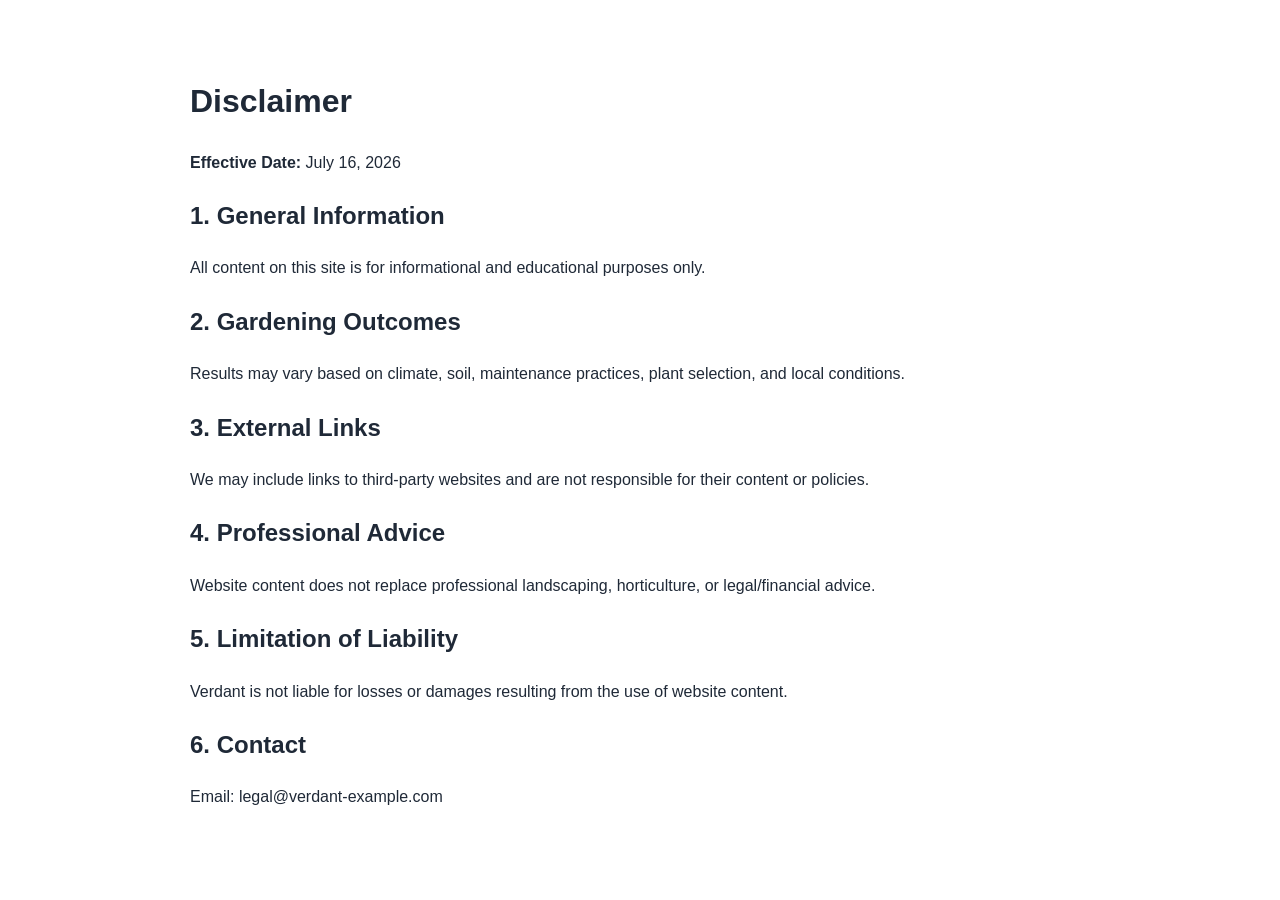
<file: public/disclaimer.html>
<!DOCTYPE html>
<html lang="en">
<head>
  <meta charset="UTF-8" />
  <meta name="viewport" content="width=device-width, initial-scale=1.0" />
  <title>Disclaimer | Verdant</title>
  <meta name="description" content="Disclaimer for Verdant luxury garden website." />
  <meta name="robots" content="index, follow" />
  <link rel="canonical" href="https://www.example.com/disclaimer.html" />
  <link rel="stylesheet" href="style.css" />
</head>
<body>
  <main class="section container legal">
    <h1>Disclaimer</h1>
    <p><strong>Effective Date:</strong> July 16, 2026</p>

    <h2>1. General Information</h2>
    <p>All content on this site is for informational and educational purposes only.</p>

    <h2>2. Gardening Outcomes</h2>
    <p>Results may vary based on climate, soil, maintenance practices, plant selection, and local conditions.</p>

    <h2>3. External Links</h2>
    <p>We may include links to third-party websites and are not responsible for their content or policies.</p>

    <h2>4. Professional Advice</h2>
    <p>Website content does not replace professional landscaping, horticulture, or legal/financial advice.</p>

    <h2>5. Limitation of Liability</h2>
    <p>Verdant is not liable for losses or damages resulting from the use of website content.</p>

    <h2>6. Contact</h2>
    <p>Email: legal@verdant-example.com</p>
  </main>
</body>
</html>
</file>
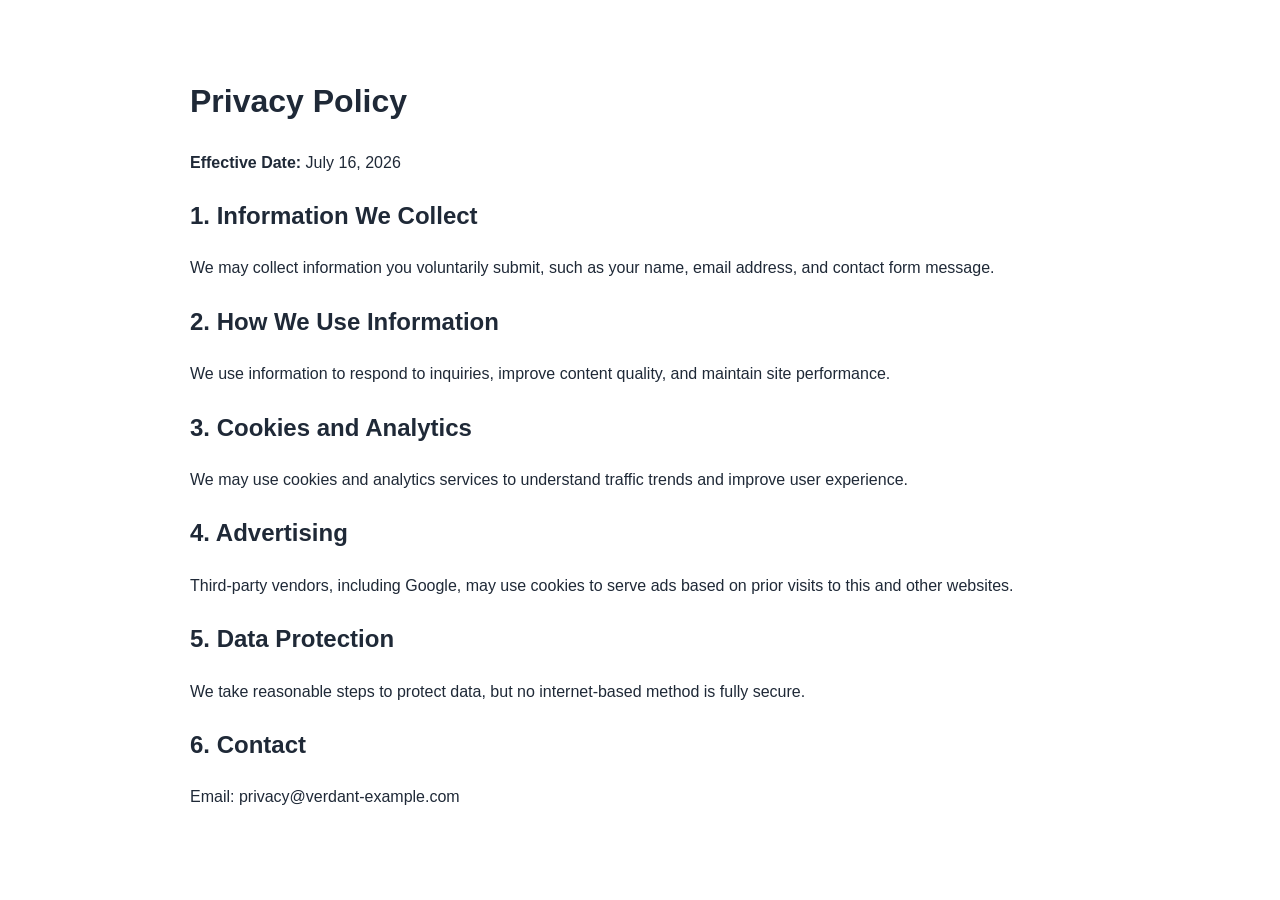
<file: public/privacy-policy.html>
<!DOCTYPE html>
<html lang="en">
<head>
  <meta charset="UTF-8" />
  <meta name="viewport" content="width=device-width, initial-scale=1.0" />
  <title>Privacy Policy | Verdant</title>
  <meta name="description" content="Privacy Policy for Verdant luxury garden website." />
  <meta name="robots" content="index, follow" />
  <link rel="canonical" href="https://www.example.com/privacy-policy.html" />
  <link rel="stylesheet" href="style.css" />
</head>
<body>
  <main class="section container legal">
    <h1>Privacy Policy</h1>
    <p><strong>Effective Date:</strong> July 16, 2026</p>

    <h2>1. Information We Collect</h2>
    <p>We may collect information you voluntarily submit, such as your name, email address, and contact form message.</p>

    <h2>2. How We Use Information</h2>
    <p>We use information to respond to inquiries, improve content quality, and maintain site performance.</p>

    <h2>3. Cookies and Analytics</h2>
    <p>We may use cookies and analytics services to understand traffic trends and improve user experience.</p>

    <h2>4. Advertising</h2>
    <p>Third-party vendors, including Google, may use cookies to serve ads based on prior visits to this and other websites.</p>

    <h2>5. Data Protection</h2>
    <p>We take reasonable steps to protect data, but no internet-based method is fully secure.</p>

    <h2>6. Contact</h2>
    <p>Email: privacy@verdant-example.com</p>
  </main>
</body>
</html>
</file>
<file: public/style.css>
:root{
  --bg:#ffffff;
  --text:#1f2937;
  --muted:#f8fafc;
  --primary:#0f766e;
  --primary-dark:#115e59;
  --border:#e5e7eb;
}
*{box-sizing:border-box}
body{
  margin:0;
  font-family:Arial,sans-serif;
  color:var(--text);
  background:var(--bg);
  line-height:1.65;
}
.container{width:min(1140px,92%);margin:0 auto}
.site-header{
  position:sticky;top:0;z-index:100;
  background:#fff;border-bottom:1px solid var(--border);
}
.nav-wrap{
  display:flex;justify-content:space-between;align-items:center;
  padding:14px 0;
}
.logo{
  text-decoration:none;color:var(--text);font-size:1.2rem;font-weight:700;
}
.nav-links{
  list-style:none;display:flex;gap:14px;margin:0;padding:0;
}
.nav-links a{text-decoration:none;color:#374151;font-weight:600}
.hero{padding:54px 0}
.hero-grid{
  display:grid;grid-template-columns:1.2fr 1fr;gap:24px;align-items:center;
}
.hero img{
  width:100%;border-radius:12px;border:1px solid var(--border);
}
.section{padding:54px 0}
.muted{background:var(--muted)}
.article{max-width:900px}
.cards{
  display:grid;grid-template-columns:repeat(auto-fit,minmax(240px,1fr));gap:18px;
}
.card{
  background:#fff;border:1px solid var(--border);border-radius:10px;padding:14px;
}
.card img{
  width:100%;height:180px;object-fit:cover;border-radius:8px;margin-bottom:10px;
}
.read-more{
  text-decoration:none;color:var(--primary);font-weight:700;
}
.contact-form{
  max-width:640px;display:grid;gap:10px;
}
input,textarea{
  width:100%;padding:10px;border:1px solid #d1d5db;border-radius:8px;font:inherit;
}
.btn{
  display:inline-block;background:var(--primary);color:#fff;text-decoration:none;
  border:none;padding:10px 16px;border-radius:8px;font-weight:700;cursor:pointer;
}
.btn:hover{background:var(--primary-dark)}
.site-footer{
  border-top:1px solid var(--border);padding:20px 0;background:#fff;
}
.footer-wrap{
  display:flex;justify-content:space-between;align-items:center;gap:10px;flex-wrap:wrap;
}
.footer-wrap a{text-decoration:none;color:#374151}
.legal{max-width:900px}
@media (max-width:860px){
  .hero-grid{grid-template-columns:1fr}
}
</file>
